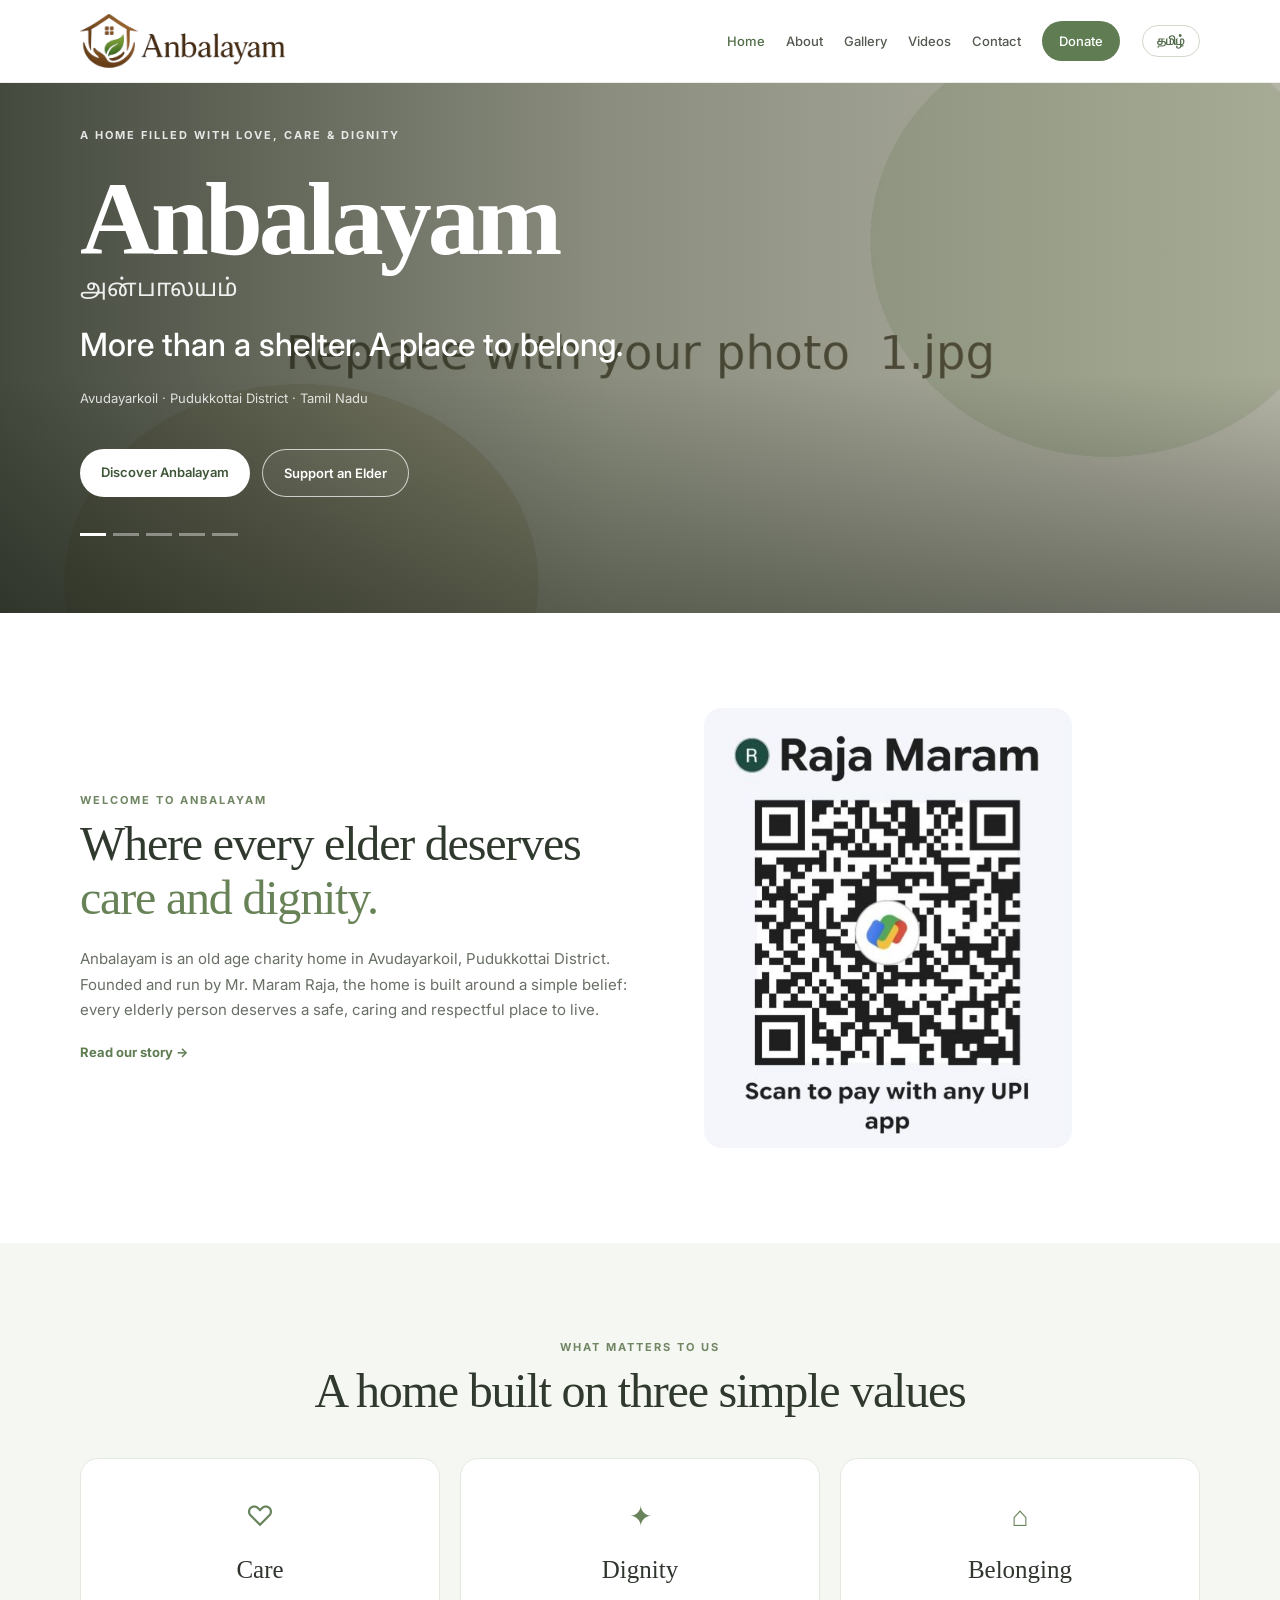
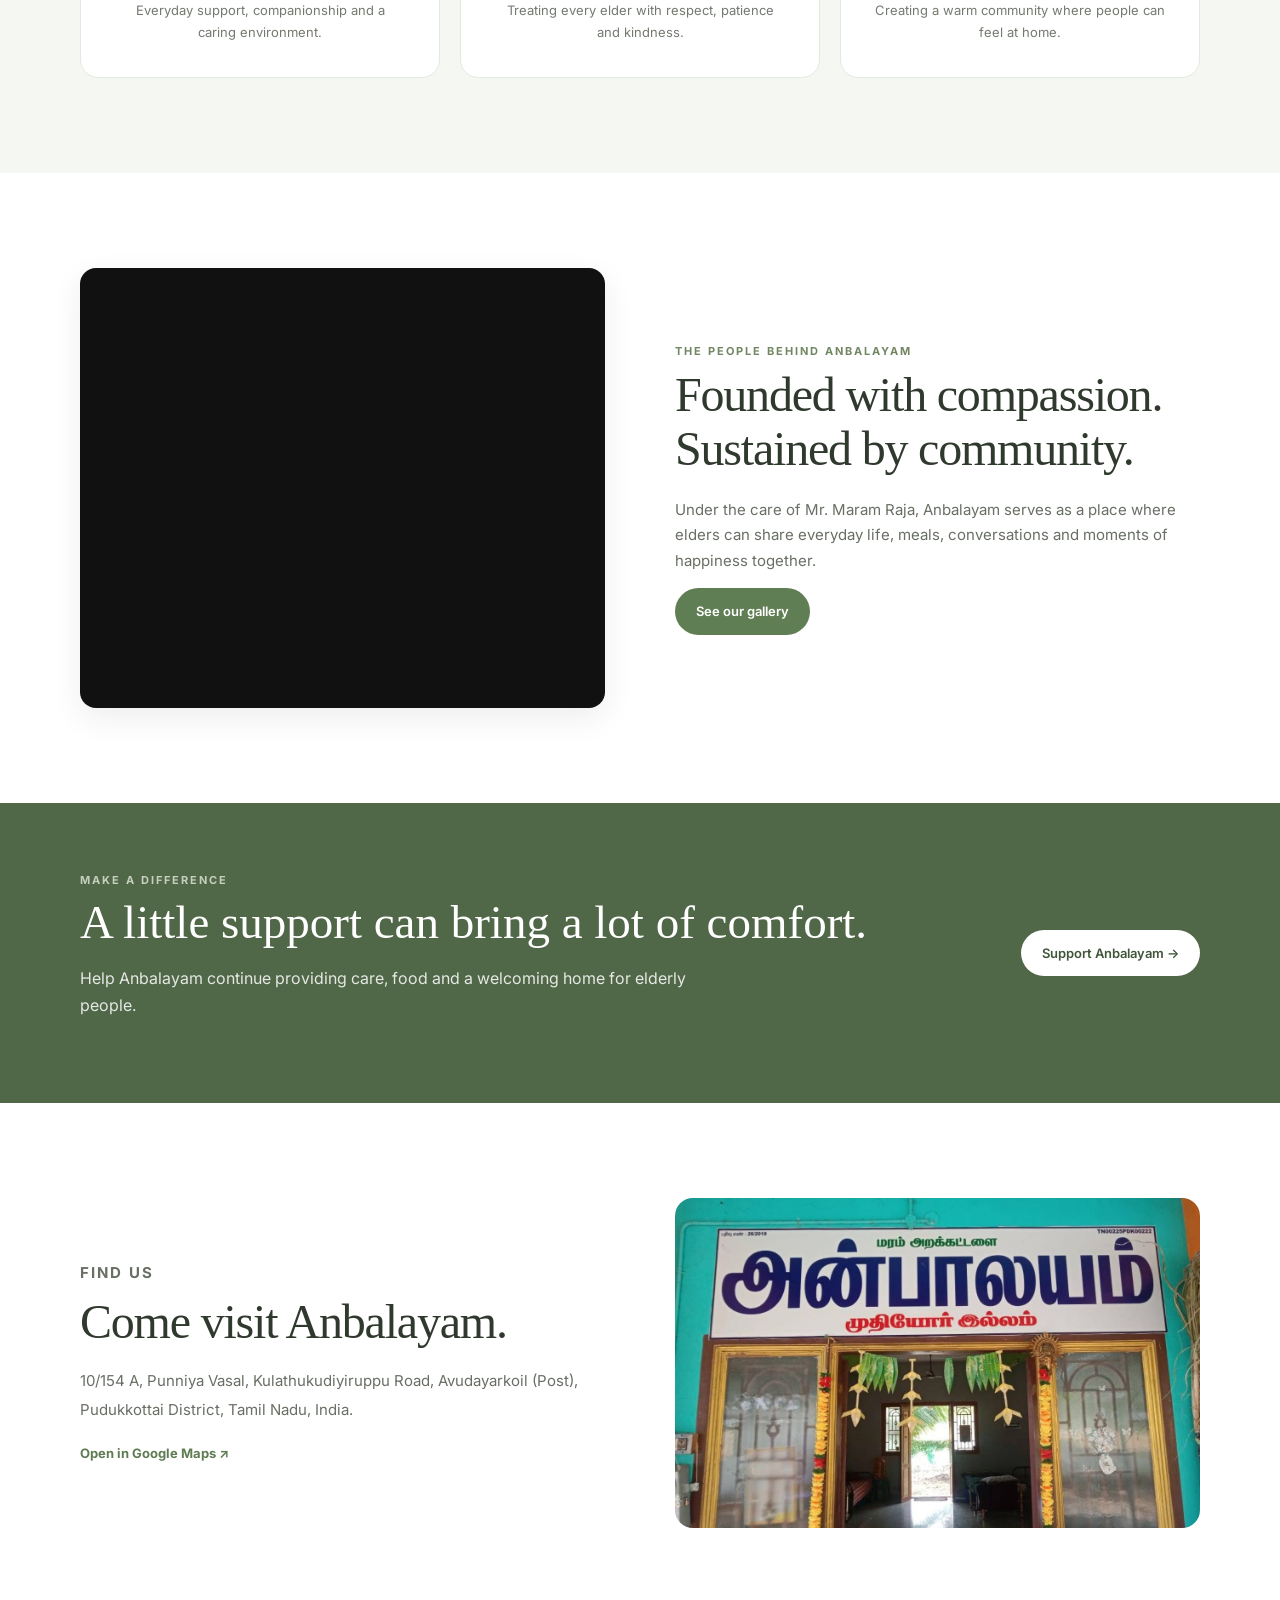
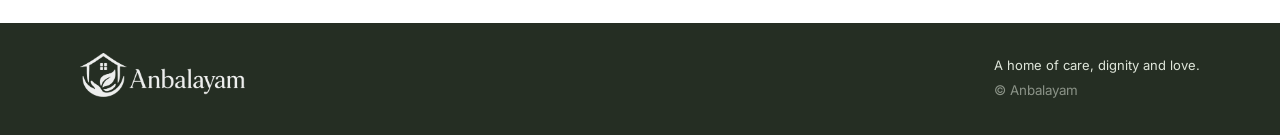
<file: index.html>
<!DOCTYPE html>
<html lang="en">
<head>
<meta charset="UTF-8">
<meta name="viewport" content="width=device-width, initial-scale=1.0">
<meta name="description" content="Anbalayam – an old age charity home in Avudayarkoil, Pudukkottai District, founded and run by Mr. Maram Raja.">
<title>Anbalayam | அன்பாலயம் - A home of care, dignity and love.</title>
<link rel="preconnect" href="https://fonts.googleapis.com">
<link rel="preconnect" href="https://fonts.gstatic.com" crossorigin>
<link href="https://fonts.googleapis.com/css2?family=Inter:wght@400;500;600;700&family=Noto+Sans+Tamil:wght@400;500;600;700&display=swap" rel="stylesheet">
<link rel="stylesheet" href="style.css">
</head>
<body>
<header class="site-header">
<nav class="nav container">
<a class="brand" href="index.html"><img src="assets/logo.png" alt="Anbalayam logo"></a>
<div class="nav-links">
<a class="active" href="index.html" data-en="Home" data-ta="முகப்பு">Home</a>
<a href="about.html" data-en="About" data-ta="எங்களைப் பற்றி">About</a>
<a href="gallery.html" data-en="Gallery" data-ta="படங்கள்">Gallery</a>
<a href="videos.html" data-en="Videos" data-ta="வீடியோக்கள்">Videos</a>
<a href="contact.html" data-en="Contact" data-ta="தொடர்பு">Contact</a>
<a class="donate-mini" href="donate.html" data-en="Donate" data-ta="நன்கொடை">Donate</a>
</div>
<button id="languageToggle" class="language-toggle" type="button">தமிழ்</button>
<button class="menu-toggle" type="button" aria-label="Menu">☰</button>
</nav>
</header>

<main>
<section class="hero">
<div class="hero-slides">
<img class="hero-slide active" src="assets/1.jpg" alt="Life at Anbalayam">
<img class="hero-slide" src="assets/2.jpg" alt="Residents of Anbalayam">
<img class="hero-slide" src="assets/3.jpg" alt="Anbalayam community">
<img class="hero-slide" src="assets/4.jpg" alt="Anbalayam residents together">
<img class="hero-slide" src="assets/5.jpg" alt="Anbalayam family">
</div>
<div class="hero-shade"></div>
<div class="hero-content container">
<p class="eyebrow" data-en="A home filled with love, care & dignity" data-ta="அன்பும் அரவணைப்பும் மரியாதையும் நிறைந்த இல்லம்">A home filled with love, care & dignity</p>
<h1>Anbalayam</h1>
<p class="hero-tamil">அன்பாலயம்</p>
<p class="hero-subtitle" data-en="More than a shelter. A place to belong." data-ta="ஒரு தங்குமிடம் மட்டுமல்ல. சொந்தம் கொண்டாடும் ஒரு இல்லம்.">More than a shelter. A place to belong.</p>
<p class="hero-location" data-en="Avudayarkoil · Pudukkottai District · Tamil Nadu" data-ta="ஆவுடையார்கோயில் · புதுக்கோட்டை மாவட்டம் · தமிழ்நாடு">Avudayarkoil · Pudukkottai District · Tamil Nadu</p>
<div class="hero-actions">
<a class="btn btn-primary" href="about.html" data-en="Discover Anbalayam" data-ta="அன்பாலயத்தை அறிய">Discover Anbalayam</a>
<a class="btn btn-outline" href="donate.html" data-en="Support an Elder" data-ta="ஒரு முதியவரை ஆதரிக்க">Support an Elder</a>
</div>
<div class="slide-dots" aria-label="Slideshow navigation">
<button class="dot active" data-slide="0"></button><button class="dot" data-slide="1"></button>
<button class="dot" data-slide="2"></button><button class="dot" data-slide="3"></button><button class="dot" data-slide="4"></button>
</div>
</div>
</section>

<section class="welcome section">
<div class="container welcome-grid">
<div class="welcome-copy">
<p class="section-label" data-en="Welcome to Anbalayam" data-ta="அன்பாலயத்திற்கு வரவேற்கிறோம்">Welcome to Anbalayam</p>
<h2>Where every elder deserves <em>care and dignity.</em></h2>
<p data-en="Anbalayam is an old age charity home in Avudayarkoil, Pudukkottai District. Founded and run by Mr. Maram Raja, the home is built around a simple belief: every elderly person deserves a safe, caring and respectful place to live." data-ta="அன்பாலயம் புதுக்கோட்டை மாவட்டம், ஆவுடையார்கோயிலில் அமைந்துள்ள முதியோர் அறப்பணியகம். திரு. மரம் ராஜா அவர்களால் நிறுவப்பட்டு நடத்தப்படும் இந்த இல்லம், ஒவ்வொரு முதியவருக்கும் பாதுகாப்பான, அன்பான மற்றும் மரியாதையான வாழ்க்கைச் சூழல் கிடைக்க வேண்டும் என்ற எளிய நம்பிக்கையை அடிப்படையாகக் கொண்டது.">Anbalayam is an old age charity home in Avudayarkoil, Pudukkottai District. Founded and run by Mr. Maram Raja, the home is built around a simple belief: every elderly person deserves a safe, caring and respectful place to live.</p>
<a class="text-link" href="about.html" data-en="Read our story →" data-ta="எங்கள் கதையைப் படிக்க →">Read our story →</a>
</div>
<div class="welcome-photo"><img style="width: auto; " src="assets/gallery-donation-qr.jpg" alt="Anbalayam home"></div>
</div>
</section>

<section class="values section soft">
<div class="container">
<div class="center-heading"><p class="section-label" data-en="What matters to us" data-ta="எங்களுக்கு முக்கியமானவை">What matters to us</p><h2 data-en="A home built on three simple values" data-ta="மூன்று எளிய மதிப்புகளின் அடிப்படையில் உருவான இல்லம்">A home built on three simple values</h2></div>
<div class="value-grid">
<article><span>♡</span><h3 data-en="Care" data-ta="அன்பும் பராமரிப்பும்">Care</h3><p data-en="Everyday support, companionship and a caring environment." data-ta="தினசரி உதவி, தோழமை மற்றும் அக்கறையுள்ள சூழல்.">Everyday support, companionship and a caring environment.</p></article>
<article><span>✦</span><h3 data-en="Dignity" data-ta="மரியாதை">Dignity</h3><p data-en="Treating every elder with respect, patience and kindness." data-ta="ஒவ்வொரு முதியவரையும் மரியாதை, பொறுமை மற்றும் அன்புடன் நடத்துதல்.">Treating every elder with respect, patience and kindness.</p></article>
<article><span>⌂</span><h3 data-en="Belonging" data-ta="சொந்த உணர்வு">Belonging</h3><p data-en="Creating a warm community where people can feel at home." data-ta="ஒவ்வொருவரும் இல்லத்தில் இருப்பது போன்ற உணர்வை பெறும் அன்பான சமூகத்தை உருவாக்குதல்.">Creating a warm community where people can feel at home.</p></article>
</div>
</div>
</section>

<section class="section story-strip">
<div class="container story-grid">
    <div class="video-card"><iframe style="height: 100%" src="https://www.youtube.com/embed/HD1AsxMQ1lc" title="Anbalayam video 2" loading="lazy" allowfullscreen></iframe></div>
<div><p class="section-label" data-en="The people behind Anbalayam" data-ta="அன்பாலயத்தின் பின்னால் உள்ளவர்கள்">The people behind Anbalayam</p><h2 data-en="Founded with compassion. Sustained by community." data-ta="கருணையால் தொடங்கப்பட்டது. சமூகத்தின் ஆதரவால் தொடர்கிறது.">Founded with compassion. Sustained by community.</h2><p data-en="Under the care of Mr. Maram Raja, Anbalayam serves as a place where elders can share everyday life, meals, conversations and moments of happiness together." data-ta="திரு. மரம் ராஜா அவர்களின் வழிகாட்டுதலிலும் அக்கறையிலும், முதியவர்கள் அன்றாட வாழ்க்கை, உணவு, உரையாடல்கள் மற்றும் மகிழ்ச்சியான தருணங்களை ஒன்றாகப் பகிர்ந்து கொள்ளும் இல்லமாக அன்பாலயம் விளங்குகிறது.">Under the care of Mr. Maram Raja, Anbalayam serves as a place where elders can share everyday life, meals, conversations and moments of happiness together.</p><a class="btn btn-green" href="gallery.html" data-en="See our gallery" data-ta="படங்களைப் பார்க்க">See our gallery</a></div>
</div>
</section>

<section class="support">
<div class="container support-inner">
<div><p class="section-label light" data-en="Make a difference" data-ta="ஒரு மாற்றத்தை உருவாக்குங்கள்">Make a difference</p><h2 data-en="A little support can bring a lot of comfort." data-ta="சிறிதளவு ஆதரவு கூட நிறைய நிம்மதியைத் தரும்.">A little support can bring a lot of comfort.</h2><p data-en="Help Anbalayam continue providing care, food and a welcoming home for elderly people." data-ta="முதியவர்களுக்கு அன்பு, உணவு மற்றும் வரவேற்பான இல்லச் சூழலை வழங்கும் அன்பாலயத்தின் பணியைத் தொடர உதவுங்கள்.">Help Anbalayam continue providing care, food and a welcoming home for elderly people.</p></div>
<a class="btn btn-white" href="donate.html" data-en="Support Anbalayam →" data-ta="அன்பாலயத்தை ஆதரிக்க →">Support Anbalayam →</a>
</div>
</section>

<section class="section visit">
<div class="container visit-grid">
<div><p class="section-label" data-en="Find us" data-ta="எங்களை அணுக">Find us</p><h2 data-en="Come visit Anbalayam." data-ta="அன்பாலயத்திற்கு வாருங்கள்.">Come visit Anbalayam.</h2><p data-en="10/154 A, Punniya Vasal,
Kulathukudiyiruppu Road,
Avudayarkoil (Post),
Pudukkottai District,
Tamil Nadu, India." data-ta="10/154 ஏ, புண்ணிய வாசல்,
குளத்துக்குடியிருப்பு சாலை,
ஆவுடையார்கோயில் (அஞ்சல்),
புதுக்கோட்டை மாவட்டம்,
தமிழ்நாடு, இந்தியா."></p><a class="text-link" target="_blank" rel="noopener" href="https://maps.app.goo.gl/n7pS8PvoaZk9ZAjm8" data-en="Open in Google Maps ↗" data-ta="Google Maps-ல் திறக்க ↗">Open in Google Maps ↗</a></div>
<div class="visit-card"><img src="assets/gallery-home-2.jpg" alt="Anbalayam"></div>
</div>
</section>
</main>

<footer><div class="container footer-inner"><div><img src="assets/logo.png" alt="Anbalayam"></div><div><p data-en="A home of care, dignity and love." data-ta="அன்பும் மரியாதையும் நிறைந்த இல்லம்.">A home of care, dignity and love.</p><small>© Anbalayam</small></div></div></footer>
<script src="script.js"></script>
</body>
</html>
</file>
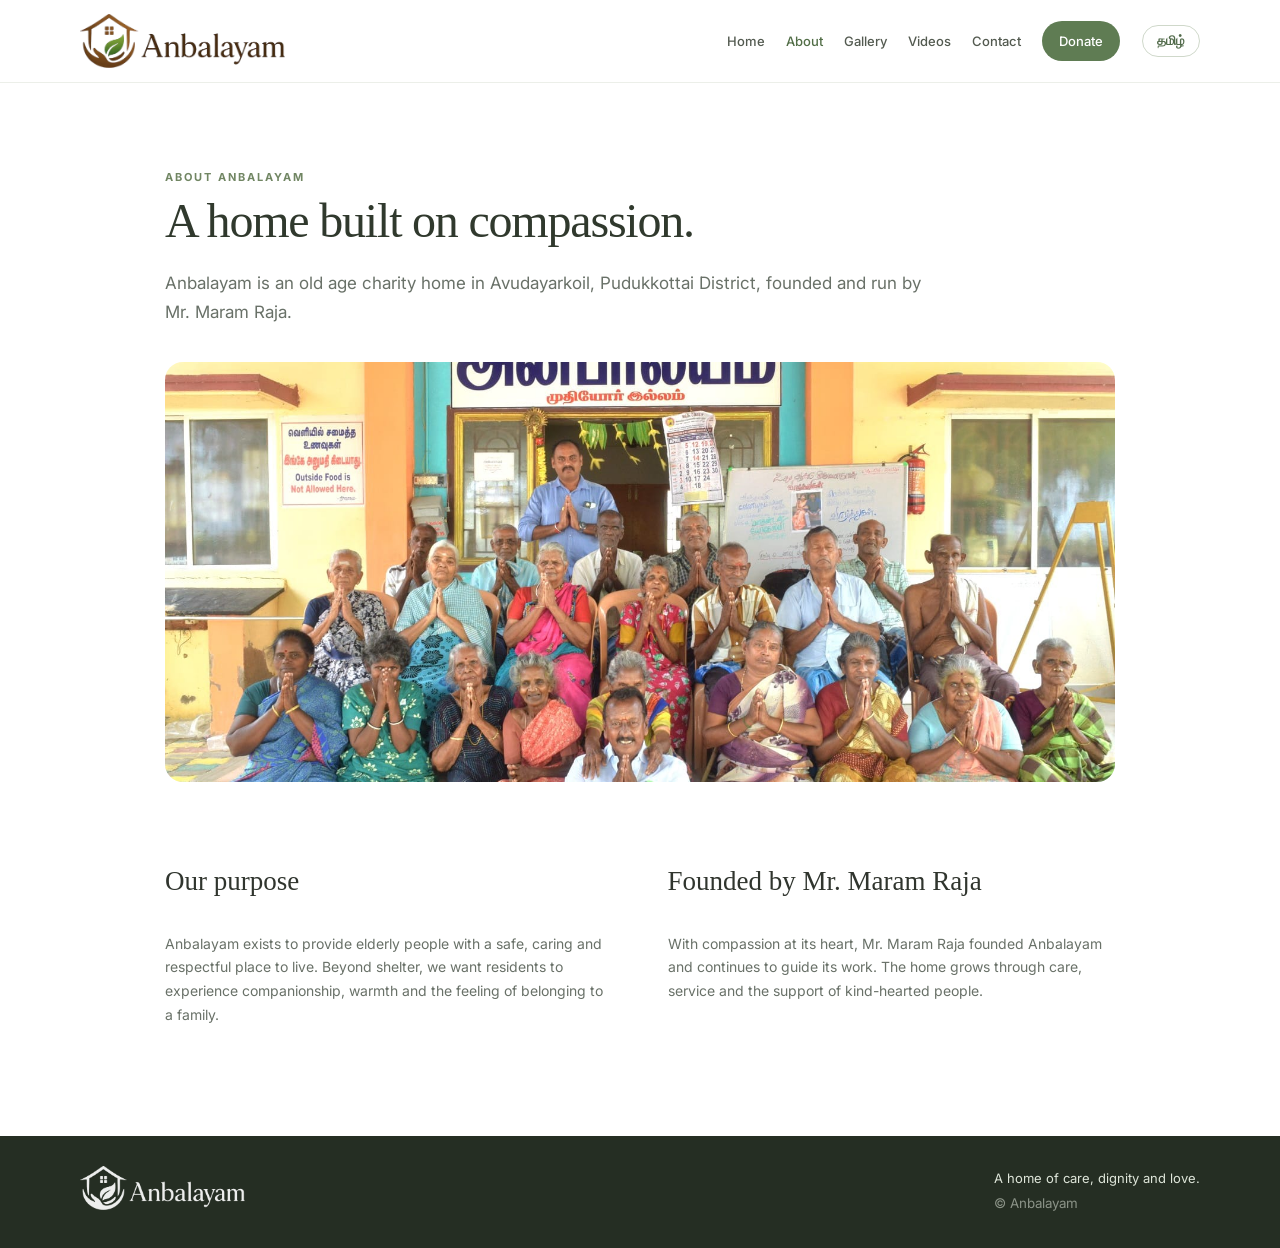
<file: about.html>
<!DOCTYPE html><html lang="en"><head><meta charset="UTF-8"><meta name="viewport" content="width=device-width, initial-scale=1.0"><meta name="description" content="About - Anbalayam old age charity home, Avudayarkoil, Pudukkottai District."><title>About | Anbalayam</title><link rel="preconnect" href="https://fonts.googleapis.com"><link rel="preconnect" href="https://fonts.gstatic.com" crossorigin><link href="https://fonts.googleapis.com/css2?family=Inter:wght@400;500;600;700&family=Noto+Sans+Tamil:wght@400;500;600;700&display=swap" rel="stylesheet"><link rel="stylesheet" href="style.css"></head><body><header class="site-header"><nav class="nav container">
<a class="brand" href="index.html"><img src="assets/logo.png" alt="Anbalayam logo"></a>
<div class="nav-links">
<a class="" href="index.html" data-en="Home" data-ta="முகப்பு">Home</a>
<a class="active" href="about.html" data-en="About" data-ta="எங்களைப் பற்றி">About</a>
<a class="" href="gallery.html" data-en="Gallery" data-ta="படங்கள்">Gallery</a>
<a class="" href="videos.html" data-en="Videos" data-ta="வீடியோக்கள்">Videos</a>
<a class="" href="contact.html" data-en="Contact" data-ta="தொடர்பு">Contact</a>
<a class="donate-mini" href="donate.html" data-en="Donate" data-ta="நன்கொடை">Donate</a></div>
<button id="languageToggle" class="language-toggle">தமிழ்</button><button class="menu-toggle">☰</button></nav></header><main><section class="section page-content"><div class="container narrow">
<p class="section-label" data-en="About Anbalayam" data-ta="அன்பாலயம் பற்றி">About Anbalayam</p>
<h2 data-en="A home built on compassion." data-ta="கருணையால் உருவான இல்லம்.">A home built on compassion.</h2>
<p class="lead" data-en="Anbalayam is an old age charity home in Avudayarkoil, Pudukkottai District, founded and run by Mr. Maram Raja." data-ta="அன்பாலயம் புதுக்கோட்டை மாவட்டம், ஆவுடையார்கோயிலில் திரு. மரம் ராஜா அவர்களால் நிறுவப்பட்டு நடத்தப்படும் முதியோர் அறப்பணியகம்.">Anbalayam is an old age charity home in Avudayarkoil, Pudukkottai District, founded and run by Mr. Maram Raja.</p>
<div class="content-photo"><img src="assets/gallery-food.jpg" alt="Anbalayam residents"></div>
<div class="two-col-text">
<div><h3 data-en="Our purpose" data-ta="எங்கள் நோக்கம்">Our purpose</h3><p data-en="Anbalayam exists to provide elderly people with a safe, caring and respectful place to live. Beyond shelter, we want residents to experience companionship, warmth and the feeling of belonging to a family." data-ta="முதியவர்களுக்கு பாதுகாப்பான, அன்பான மற்றும் மரியாதையான வாழ்க்கைச் சூழலை வழங்குவதே அன்பாலயத்தின் நோக்கம். தங்குமிடத்தைத் தாண்டி, தோழமை, அரவணைப்பு மற்றும் குடும்ப உணர்வை வழங்குவதே எங்கள் விருப்பம்.">Anbalayam exists to provide elderly people with a safe, caring and respectful place to live. Beyond shelter, we want residents to experience companionship, warmth and the feeling of belonging to a family.</p></div>
<div><h3 data-en="Founded by Mr. Maram Raja" data-ta="திரு. மரம் ராஜா அவர்களால் நிறுவப்பட்டது">Founded by Mr. Maram Raja</h3><p data-en="With compassion at its heart, Mr. Maram Raja founded Anbalayam and continues to guide its work. The home grows through care, service and the support of kind-hearted people." data-ta="கருணையை அடிப்படையாகக் கொண்டு திரு. மரம் ராஜா அவர்கள் அன்பாலயத்தை நிறுவினார். அன்பு, சேவை மற்றும் நல்ல உள்ளங்களின் ஆதரவுடன் இந்த இல்லத்தின் பணி தொடர்ந்து வருகிறது.">With compassion at its heart, Mr. Maram Raja founded Anbalayam and continues to guide its work. The home grows through care, service and the support of kind-hearted people.</p></div>
</div></div></section></main><footer><div class="container footer-inner"><div><img src="assets/logo.png" alt="Anbalayam"></div><div><p data-en="A home of care, dignity and love." data-ta="அன்பும் மரியாதையும் நிறைந்த இல்லம்.">A home of care, dignity and love.</p><small>© Anbalayam</small></div></div></footer><script src="script.js"></script></body></html>
</file>
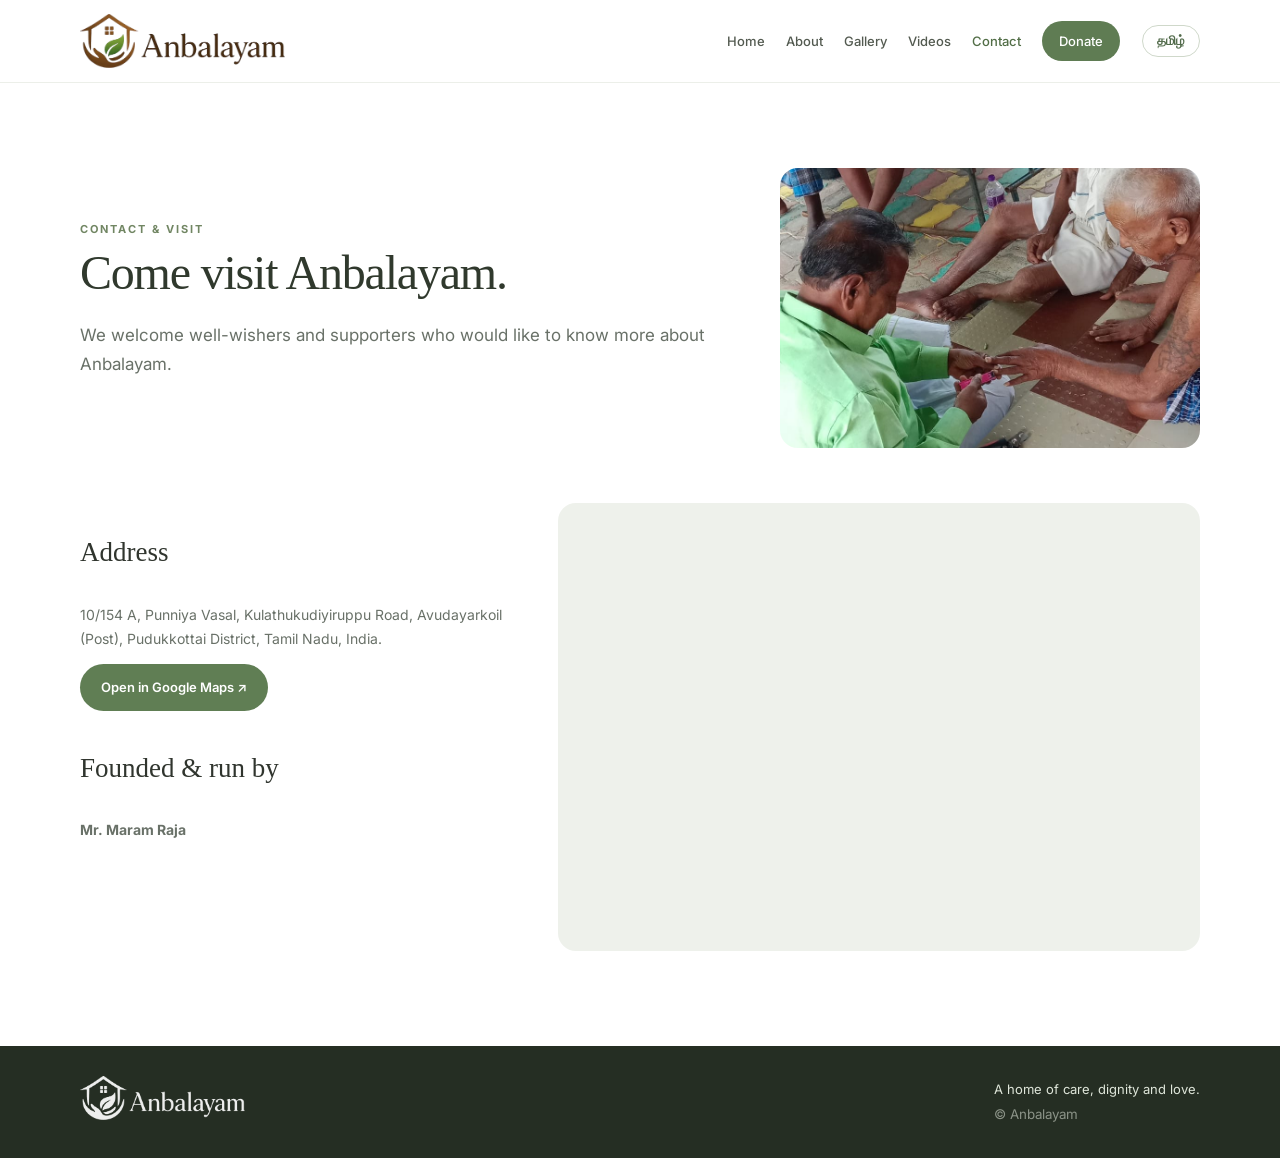
<file: contact.html>
<!DOCTYPE html><html lang="en"><head><meta charset="UTF-8"><meta name="viewport" content="width=device-width, initial-scale=1.0"><meta name="description" content="Contact - Anbalayam old age charity home, Avudayarkoil, Pudukkottai District."><title>Contact | Anbalayam</title><link rel="preconnect" href="https://fonts.googleapis.com"><link rel="preconnect" href="https://fonts.gstatic.com" crossorigin><link href="https://fonts.googleapis.com/css2?family=Inter:wght@400;500;600;700&family=Noto+Sans+Tamil:wght@400;500;600;700&display=swap" rel="stylesheet"><link rel="stylesheet" href="style.css"></head><body><header class="site-header"><nav class="nav container">
<a class="brand" href="index.html"><img src="assets/logo.png" alt="Anbalayam logo"></a>
<div class="nav-links">
<a class="" href="index.html" data-en="Home" data-ta="முகப்பு">Home</a>
<a class="" href="about.html" data-en="About" data-ta="எங்களைப் பற்றி">About</a>
<a class="" href="gallery.html" data-en="Gallery" data-ta="படங்கள்">Gallery</a>
<a class="" href="videos.html" data-en="Videos" data-ta="வீடியோக்கள்">Videos</a>
<a class="active" href="contact.html" data-en="Contact" data-ta="தொடர்பு">Contact</a>
<a class="donate-mini" href="donate.html" data-en="Donate" data-ta="நன்கொடை">Donate</a></div>
<button id="languageToggle" class="language-toggle">தமிழ்</button><button class="menu-toggle">☰</button></nav></header><main><section class="section page-content"><div class="container"><div class="contact-head"><div><p class="section-label" data-en="Contact & Visit" data-ta="தொடர்பு & வருகை">Contact & Visit</p><h2 data-en="Come visit Anbalayam." data-ta="அன்பாலயத்திற்கு வருகை தருங்கள்.">Come visit Anbalayam.</h2><p class="lead" data-en="We welcome well-wishers and supporters who would like to know more about Anbalayam." data-ta="அன்பாலயம் பற்றி மேலும் அறிய விரும்பும் நல்ல உள்ளங்களையும் ஆதரவாளர்களையும் வரவேற்கிறோம்.">We welcome well-wishers and supporters who would like to know more about Anbalayam.</p></div><img src="assets/gallery-home-3.jpg" alt="Anbalayam"></div>
<div class="contact-grid-final"><div class="contact-info"><h3 data-en="Address" data-ta="முகவரி">Address</h3><p data-en="10/154 A, Punniya Vasal,
Kulathukudiyiruppu Road,
Avudayarkoil (Post),
Pudukkottai District,
Tamil Nadu, India." data-ta="10/154 ஏ, புண்ணிய வாசல்,
குளத்துக்குடியிருப்பு சாலை,
ஆவுடையார்கோயில் (அஞ்சல்),
புதுக்கோட்டை மாவட்டம்,
தமிழ்நாடு, இந்தியா."></p><a class="btn btn-green" href="https://maps.app.goo.gl/n7pS8PvoaZk9ZAjm8" target="_blank" rel="noopener" data-en="Open in Google Maps ↗" data-ta="Google Maps-ல் திறக்க ↗">Open in Google Maps ↗</a><h3 style="margin-top:35px" data-en="Founded & run by" data-ta="நிறுவி நடத்துபவர்">Founded & run by</h3><p><strong>Mr. Maram Raja</strong></p></div><div class="map-card"><iframe src="https://www.google.com/maps/embed?pb=!1m18!1m12!1m3!1d14830.796632143021!2d79.02949250291024!3d10.085122734898858!2m3!1f0!2f0!3f0!3m2!1i1024!2i768!4f13.1!3m3!1m2!1s0x3b00150034a70177%3A0x3cb43aedbc66d2cd!2z4K6F4K6p4K-N4K6q4K6-4K6y4K6v4K6u4K-NIOCuruCvgeCupOCuv-Cur-Cvi-CusOCvjSDgrofgrrLgr43grrLgrq7gr40!5e0!3m2!1sen!2sus!4v1788760553319!5m2!1sen!2sus" loading="lazy" title="Anbalayam location map"></iframe></div></div></div></section></main><footer><div class="container footer-inner"><div><img src="assets/logo.png" alt="Anbalayam"></div><div><p data-en="A home of care, dignity and love." data-ta="அன்பும் மரியாதையும் நிறைந்த இல்லம்.">A home of care, dignity and love.</p><small>© Anbalayam</small></div></div></footer><script src="script.js"></script></body></html>
</file>
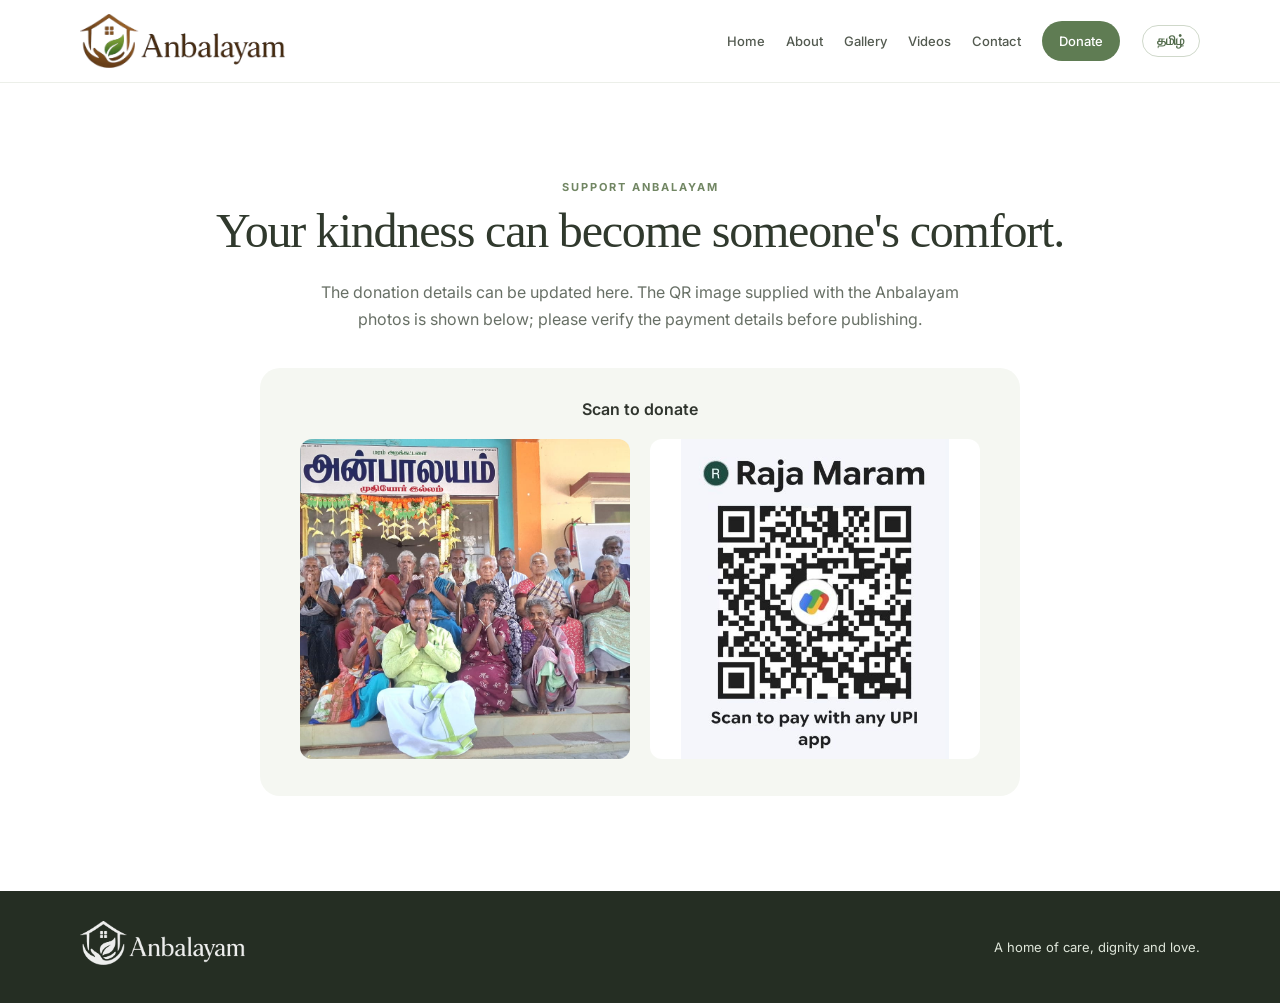
<file: donate.html>
<!DOCTYPE html>
<html lang="en"><head><meta charset="UTF-8"><meta name="viewport" content="width=device-width, initial-scale=1.0"><title>Donate | Anbalayam</title><link rel="preconnect" href="https://fonts.googleapis.com"><link rel="preconnect" href="https://fonts.gstatic.com" crossorigin><link href="https://fonts.googleapis.com/css2?family=Inter:wght@400;500;600;700&family=Noto+Sans+Tamil:wght@400;500;600;700&display=swap" rel="stylesheet"><link rel="stylesheet" href="style.css"></head>
<body><header class="site-header"><nav class="nav container"><a class="brand" href="index.html"><img src="assets/logo.png" alt="Anbalayam logo"></a><div class="nav-links"><a href="index.html" data-en="Home" data-ta="முகப்பு">Home</a><a href="about.html" data-en="About" data-ta="எங்களைப் பற்றி">About</a><a href="gallery.html" data-en="Gallery" data-ta="படங்கள்">Gallery</a><a href="videos.html" data-en="Videos" data-ta="வீடியோக்கள்">Videos</a><a href="contact.html" data-en="Contact" data-ta="தொடர்பு">Contact</a><a class="donate-mini active" href="donate.html" data-en="Donate" data-ta="நன்கொடை">Donate</a></div><button id="languageToggle" class="language-toggle">தமிழ்</button><button class="menu-toggle">☰</button></nav></header>
<main><section class="section"><div class="container" style="text-align:center"><p class="section-label" data-en="Support Anbalayam" data-ta="அன்பாலயத்தை ஆதரிக்க">Support Anbalayam</p><h2 data-en="Your kindness can become someone's comfort." data-ta="உங்கள் அன்பு ஒருவரின் நிம்மதியாக மாறலாம்.">Your kindness can become someone's comfort.</h2><p style="max-width:650px;margin:0 auto 35px;color:#687066" data-en="The donation details can be updated here. The QR image supplied with the Anbalayam photos is shown below; please verify the payment details before publishing." data-ta="நன்கொடை விவரங்களை இங்கே புதுப்பிக்கலாம். அன்பாலயம் வழங்கிய QR படம் கீழே காட்டப்பட்டுள்ளது; வெளியிடுவதற்கு முன் பணம் செலுத்தும் விவரங்களை சரிபார்க்கவும்.">The donation details can be updated here. The QR image supplied with the Anbalayam photos is shown below; please verify the payment details before publishing.</p>
<div style="max-width:760px;margin:auto;background:#f5f7f2;border-radius:20px;padding:28px"><p style="font-weight:600;margin:0 0 16px" data-en="Scan to donate" data-ta="நன்கொடை வழங்க ஸ்கேன் செய்யவும்">Scan to donate</p><div style="display:flex;gap:20px;align-items:stretch;justify-content:center;flex-wrap:wrap"><div style="width:100%;max-width:330px"><img src="assets/gallery-group-5.jpg" alt="Anbalayam group photo" style="width:100%;height:320px;border-radius:12px;object-fit:cover"></div><div style="width:100%;max-width:330px"><img style="width:100%;height:320px;border-radius:12px;object-fit:contain;background:#fff" src="assets/gallery-donation-qr.jpg" alt="Anbalayam donation QR code"></div></div></div></div></section></main>
<footer><div class="container footer-inner"><div><img src="assets/logo.png" alt="Anbalayam"></div><div><p data-en="A home of care, dignity and love." data-ta="அன்பும் மரியாதையும் நிறைந்த இல்லம்.">A home of care, dignity and love.</p></div></div></footer><script src="script.js"></script></body></html>
</file>
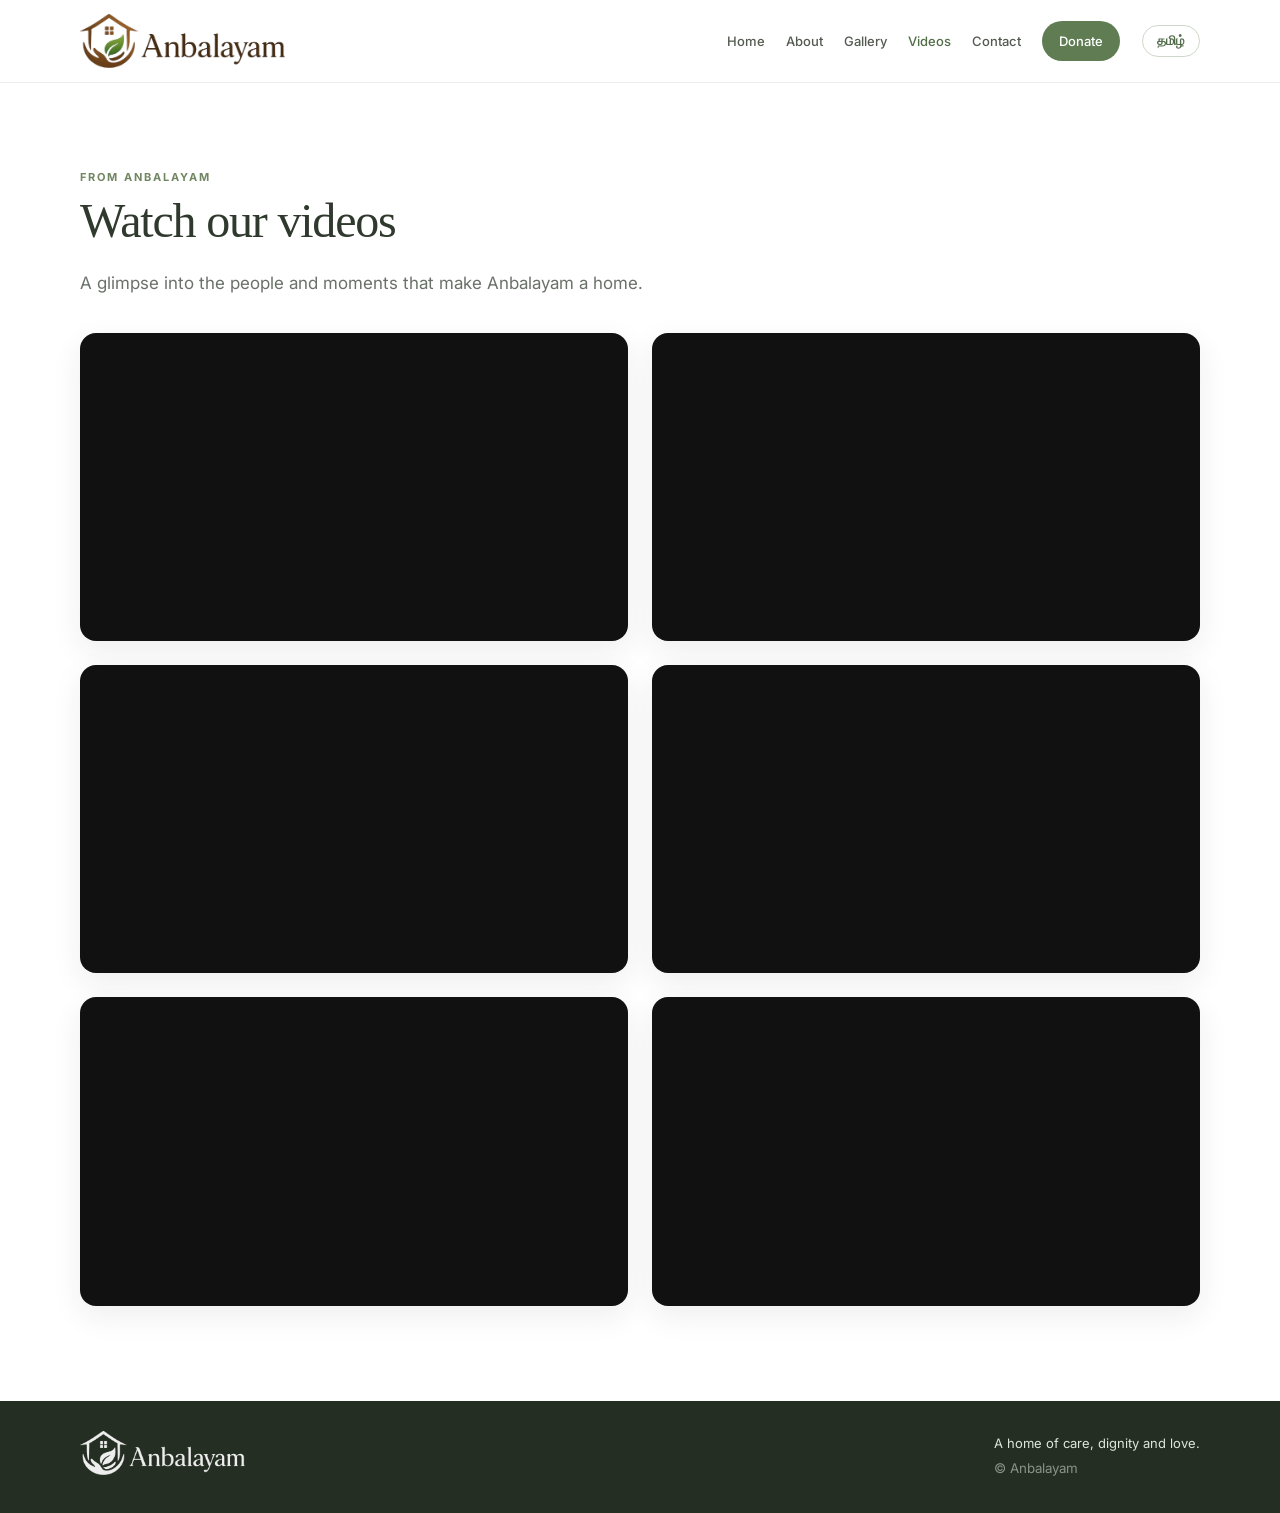
<file: videos.html>
<!DOCTYPE html><html lang="en"><head><meta charset="UTF-8"><meta name="viewport" content="width=device-width, initial-scale=1.0"><meta name="description" content="Videos - Anbalayam old age charity home, Avudayarkoil, Pudukkottai District."><title>Videos | Anbalayam</title><link rel="preconnect" href="https://fonts.googleapis.com"><link rel="preconnect" href="https://fonts.gstatic.com" crossorigin><link href="https://fonts.googleapis.com/css2?family=Inter:wght@400;500;600;700&family=Noto+Sans+Tamil:wght@400;500;600;700&display=swap" rel="stylesheet"><link rel="stylesheet" href="style.css"></head><body><header class="site-header"><nav class="nav container">
<a class="brand" href="index.html"><img src="assets/logo.png" alt="Anbalayam logo"></a>
<div class="nav-links">
<a class="" href="index.html" data-en="Home" data-ta="முகப்பு">Home</a>
<a class="" href="about.html" data-en="About" data-ta="எங்களைப் பற்றி">About</a>
<a class="" href="gallery.html" data-en="Gallery" data-ta="படங்கள்">Gallery</a>
<a class="active" href="videos.html" data-en="Videos" data-ta="வீடியோக்கள்">Videos</a>
<a class="" href="contact.html" data-en="Contact" data-ta="தொடர்பு">Contact</a>
<a class="donate-mini" href="donate.html" data-en="Donate" data-ta="நன்கொடை">Donate</a></div>
<button id="languageToggle" class="language-toggle">தமிழ்</button><button class="menu-toggle">☰</button></nav></header><main><section class="section page-content"><div class="container"><p class="section-label" data-en="From Anbalayam" data-ta="அன்பாலயத்திலிருந்து">From Anbalayam</p><h2 data-en="Watch our videos" data-ta="எங்கள் வீடியோக்களைப் பாருங்கள்">Watch our videos</h2><p class="lead" data-en="A glimpse into the people and moments that make Anbalayam a home." data-ta="அன்பாலயத்தை ஒரு இல்லமாக மாற்றும் மக்கள் மற்றும் தருணங்களின் சில காட்சிகள்.">A glimpse into the people and moments that make Anbalayam a home.</p><div class="video-grid">
<div class="video-card"><iframe src="https://www.youtube.com/embed/4G8tPL7F1iI" title="Anbalayam video 1" loading="lazy" allowfullscreen></iframe></div>
<div class="video-card"><iframe src="https://www.youtube.com/embed/HD1AsxMQ1lc" title="Anbalayam video 2" loading="lazy" allowfullscreen></iframe></div>
<div class="video-card"><iframe src="https://www.youtube.com/embed/jdFin5HtBdo" title="Anbalayam video 3" loading="lazy" allowfullscreen></iframe></div>
<div class="video-card"><iframe src="https://www.youtube.com/embed/tLHxJoiC53M" title="Anbalayam video 4" loading="lazy" allowfullscreen></iframe></div>
<div class="video-card"><iframe src="https://www.youtube.com/embed/yfsxbj8FPMI" title="Anbalayam video 5" loading="lazy" allowfullscreen></iframe></div>
<div class="video-card"><iframe src="https://www.youtube.com/embed/FIiNA00qOlI" title="Anbalayam video 6" loading="lazy" allowfullscreen></iframe></div>
</div></div></section></main><footer><div class="container footer-inner"><div><img src="assets/logo.png" alt="Anbalayam"></div><div><p data-en="A home of care, dignity and love." data-ta="அன்பும் மரியாதையும் நிறைந்த இல்லம்.">A home of care, dignity and love.</p><small>© Anbalayam</small></div></div></footer><script src="script.js"></script></body></html>
</file>
<file: style.css>
*{box-sizing:border-box}html{scroll-behavior:smooth}body{margin:0;font-family:Inter,"Noto Sans Tamil",sans-serif;color:#30352e;background:#fff;line-height:1.7}.container{width:min(1120px,calc(100% - 40px));margin:auto}.site-header{position:sticky;top:0;z-index:30;background:rgba(255,255,255,.96);backdrop-filter:blur(12px);border-bottom:1px solid #ecefe9}.nav{min-height:82px;display:flex;align-items:center;gap:22px}.brand{margin-right:auto;display:block}.brand img{display:block;width:205px;height:auto;max-height:68px;object-fit:contain}.nav-links{display:flex;align-items:center;gap:21px}.nav-links a{color:#535a50;text-decoration:none;font-size:13px;font-weight:500}.nav-links a:hover,.nav-links a.active{color:#526e47}.donate-mini{background:#5f7c53;color:#fff!important;padding:9px 17px;border-radius:22px}.language-toggle{border:1px solid #cfd8ca;background:#fff;color:#526b4b;border-radius:22px;padding:7px 14px;font-weight:600;cursor:pointer}.menu-toggle{display:none;border:0;background:transparent;font-size:23px;color:#50614a}.hero{height:min(530px,calc(80vh - 82px));min-height:500px;position:relative;overflow:hidden;background:#44533d}.hero-slides,.hero-slide,.hero-shade{position:absolute;inset:0;width:100%;height:100%}.hero-slide{object-fit:cover;opacity:0;transform:scale(1.03);transition:opacity 1s ease,transform 7s ease}.hero-slide.active{opacity:1;transform:scale(1)}.hero-shade{background:linear-gradient(90deg,rgba(22,29,19,.78) 0%,rgba(35,45,29,.48) 48%,rgba(25,31,21,.25) 100%),linear-gradient(0deg,rgba(10,15,8,.42),transparent 45%)}.hero-content{position:relative;z-index:2;height:100%;display:flex;flex-direction:column;justify-content:center;color:#fff;padding-bottom:45px}.eyebrow,.section-label{text-transform:uppercase;letter-spacing:2px;font-size:11px;font-weight:700}.eyebrow{opacity:.85}.hero h1{font-family:Georgia,serif;font-size:clamp(58px,9vw,104px);line-height:.9;letter-spacing:-4px;margin:17px 0 4px}.hero-tamil{font-family:"Noto Sans Tamil";font-size:24px;margin:0 0 13px;opacity:.9}.hero-subtitle{font-size:clamp(21px,3vw,32px);font-weight:500;max-width:650px;line-height:1.3;margin:0 0 9px}.hero-location{font-size:13px;opacity:.82}.hero-actions{display:flex;gap:12px;margin-top:27px}.btn{display:inline-block;text-decoration:none;padding:12px 21px;border-radius:28px;font-size:13px;font-weight:600}.btn-primary{background:#fff;color:#3f5638}.btn-outline{border:1px solid rgba(255,255,255,.7);color:#fff;background:rgba(255,255,255,.05)}.btn-green{background:#607e54;color:#fff}.btn-white{background:#fff;color:#40563a}.slide-dots{display:flex;gap:7px;margin-top:36px}.dot{width:26px;height:3px;border:0;background:rgba(255,255,255,.4);cursor:pointer;padding:0}.dot.active{background:#fff}.section{padding:95px 0}.section-label{color:#718663;margin:0 0 7px}.section h2{font-family:Georgia,serif;font-weight:500;font-size:clamp(32px,4vw,48px);line-height:1.13;letter-spacing:-1.2px;color:#30392d;margin:0 0 21px}.section h2 em{color:#688257;font-style:normal}.welcome-grid{display:grid;grid-template-columns:1.05fr .95fr;gap:75px;align-items:center}.welcome-copy>p:not(.section-label),.story-grid p:not(.section-label),.visit p{color:#686f65;font-size:15px}.welcome-photo img,.story-grid img,.visit-card img{width:100%;height:100%;object-fit:cover;display:block;border-radius:18px}.welcome-photo{height:440px}.text-link{color:#5f7c53;text-decoration:none;font-weight:700;font-size:13px}.soft{background:#f5f7f2}.center-heading{text-align:center;margin-bottom:40px}.center-heading h2{max-width:720px;margin:0 auto}.value-grid{display:grid;grid-template-columns:repeat(3,1fr);gap:20px}.value-grid article{background:#fff;border:1px solid #e4e9e0;border-radius:18px;padding:34px;text-align:center}.value-grid span{font-size:28px;color:#69845c}.value-grid h3{font-family:Georgia,serif;font-size:25px;font-weight:500;margin:8px 0}.value-grid p{color:#737a70;font-size:13px;margin:0}.story-grid{display:grid;grid-template-columns:1fr 1fr;gap:70px;align-items:center}.story-grid>div:first-child{height:440px}.support{background:#506748;color:#fff;padding:68px 0}.support-inner{display:flex;align-items:center;justify-content:space-between;gap:40px}.support h2{font-family:Georgia,serif;font-weight:500;font-size:clamp(31px,4vw,47px);line-height:1.1;margin:0 0 12px}.support p{max-width:650px;opacity:.85}.light{color:#d9e3d2}.visit-grid{display:grid;grid-template-columns:1fr 1fr;gap:70px;align-items:center}.visit-card{height:330px}.visit-card img{border-radius:18px}.visit h2{margin-bottom:18px}.visit p{line-height:1.9}footer{background:#252e23;color:#dfe6da;padding:30px 0}.footer-inner{display:flex;align-items:center;justify-content:space-between;gap:20px}.footer-inner img{width:165px;filter:brightness(0) invert(1);opacity:.92}.footer-inner p{margin:0;font-size:13px}.footer-inner small{opacity:.55}@media(max-width:850px){.nav{min-height:72px}.brand img{width:170px}.nav-links{display:none;position:absolute;top:72px;left:0;right:0;background:#fff;border-bottom:1px solid #eee;padding:15px 20px;flex-direction:column;align-items:stretch;gap:4px}.nav-links.open{display:flex}.nav-links a{padding:9px}.menu-toggle{display:block}.hero{height:650px}.welcome-grid,.story-grid,.visit-grid{grid-template-columns:1fr;gap:35px}.welcome-photo,.story-grid>div:first-child{height:330px}.value-grid{grid-template-columns:1fr}.support-inner{display:block}.support-inner .btn{margin-top:18px}.section{padding:70px 0}.footer-inner{display:block}.footer-inner>div+div{margin-top:15px}}
.gallery-intro{max-width:700px;color:#6b7168}.gallery-final-grid{display:grid;grid-template-columns:repeat(3,1fr);gap:18px;margin-top:35px}.gallery-item{position:relative;padding:0;border:0;background:transparent;cursor:pointer;border-radius:16px;overflow:hidden;box-shadow:0 10px 22px rgba(28,36,24,.08);transition:transform .25s ease,box-shadow .25s ease}.gallery-item:hover{transform:translateY(-6px);box-shadow:0 14px 30px rgba(28,36,24,.16)}.gallery-item img{width:100%;height:280px;object-fit:cover;display:block}.gallery-item:nth-child(3n+1) img{height:330px}.gallery-item span{position:absolute;left:12px;bottom:12px;background:rgba(23,31,19,.78);color:#fff;font-size:12px;font-weight:600;padding:7px 10px;border-radius:999px;opacity:0;transform:translateY(8px);transition:opacity .22s ease,transform .22s ease}.gallery-item::after{content:"";position:absolute;inset:0;background:linear-gradient(to top,rgba(9,14,8,.42),transparent 45%);opacity:0;transition:opacity .22s ease}.gallery-item:hover span,.gallery-item:focus-visible span,.gallery-item:hover::after,.gallery-item:focus-visible::after{opacity:1;transform:translateY(0)}.gallery-item:focus-visible{outline:3px solid #8eac82;outline-offset:2px}.gallery-lightbox{position:fixed;inset:0;z-index:90;background:rgba(8,12,7,.9);display:none;align-items:center;justify-content:center;padding:28px}.gallery-lightbox.open{display:flex}.lightbox-figure{margin:0;max-width:min(1000px,88vw);max-height:86vh}.lightbox-figure img{max-width:100%;max-height:78vh;width:auto;height:auto;display:block;border-radius:14px;box-shadow:0 16px 40px rgba(0,0,0,.38)}.lightbox-figure figcaption{color:#e6eee0;text-align:center;margin-top:12px;font-size:15px}.lightbox-close,.lightbox-nav{position:absolute;border:0;background:rgba(255,255,255,.15);color:#fff;cursor:pointer;line-height:1}.lightbox-close{top:20px;right:20px;width:44px;height:44px;border-radius:50%;font-size:30px}.lightbox-nav{top:50%;transform:translateY(-50%);width:48px;height:48px;border-radius:50%;font-size:34px}.lightbox-nav.prev{left:18px}.lightbox-nav.next{right:18px}.lightbox-close:hover,.lightbox-nav:hover{background:rgba(255,255,255,.3)}@media(max-width:700px){.gallery-final-grid{grid-template-columns:1fr 1fr;gap:14px}.gallery-item img,.gallery-item:nth-child(3n+1) img{height:210px}.gallery-item span{opacity:1;transform:none}.lightbox-figure{max-width:95vw}.lightbox-figure img{max-height:70vh}.lightbox-nav{width:42px;height:42px;font-size:30px}.lightbox-nav.prev{left:10px}.lightbox-nav.next{right:10px}.lightbox-close{top:14px;right:14px}}
.page-content{padding-top:85px}.narrow{max-width:950px}.lead{font-size:17px!important;color:#697168;max-width:760px}.content-photo{height:420px;margin:35px 0 50px}.content-photo img{width:100%;height:100%;object-fit:cover;border-radius:18px}.two-col-text{display:grid;grid-template-columns:1fr 1fr;gap:55px}.two-col-text h3,.contact-info h3{font-family:Georgia,serif;font-size:27px;font-weight:500}.two-col-text p,.contact-info p{color:#697168;font-size:14px}.contact-head{display:grid;grid-template-columns:1fr .65fr;gap:55px;align-items:center;margin-bottom:55px}.contact-head img{width:100%;height:280px;object-fit:cover;border-radius:18px}.contact-grid-final{display:grid;grid-template-columns:.8fr 1.2fr;gap:50px;align-items:stretch}.map-card{min-height:440px;border-radius:18px;overflow:hidden;background:#eef1eb}.map-card iframe{width:100%;height:100%;min-height:440px;border:0}.video-grid{display:grid;grid-template-columns:repeat(2,1fr);gap:24px;margin-top:35px}.video-card{background:#111;border-radius:16px;overflow:hidden;box-shadow:0 10px 30px rgba(30,40,25,.08)}.video-card iframe{width:100%;aspect-ratio:16/9;border:0;display:block}@media(max-width:800px){.two-col-text,.contact-head,.contact-grid-final{grid-template-columns:1fr}.contact-head img{height:250px}.video-grid{grid-template-columns:1fr}.content-photo{height:300px}.page-content{padding-top:65px}}
</file>
